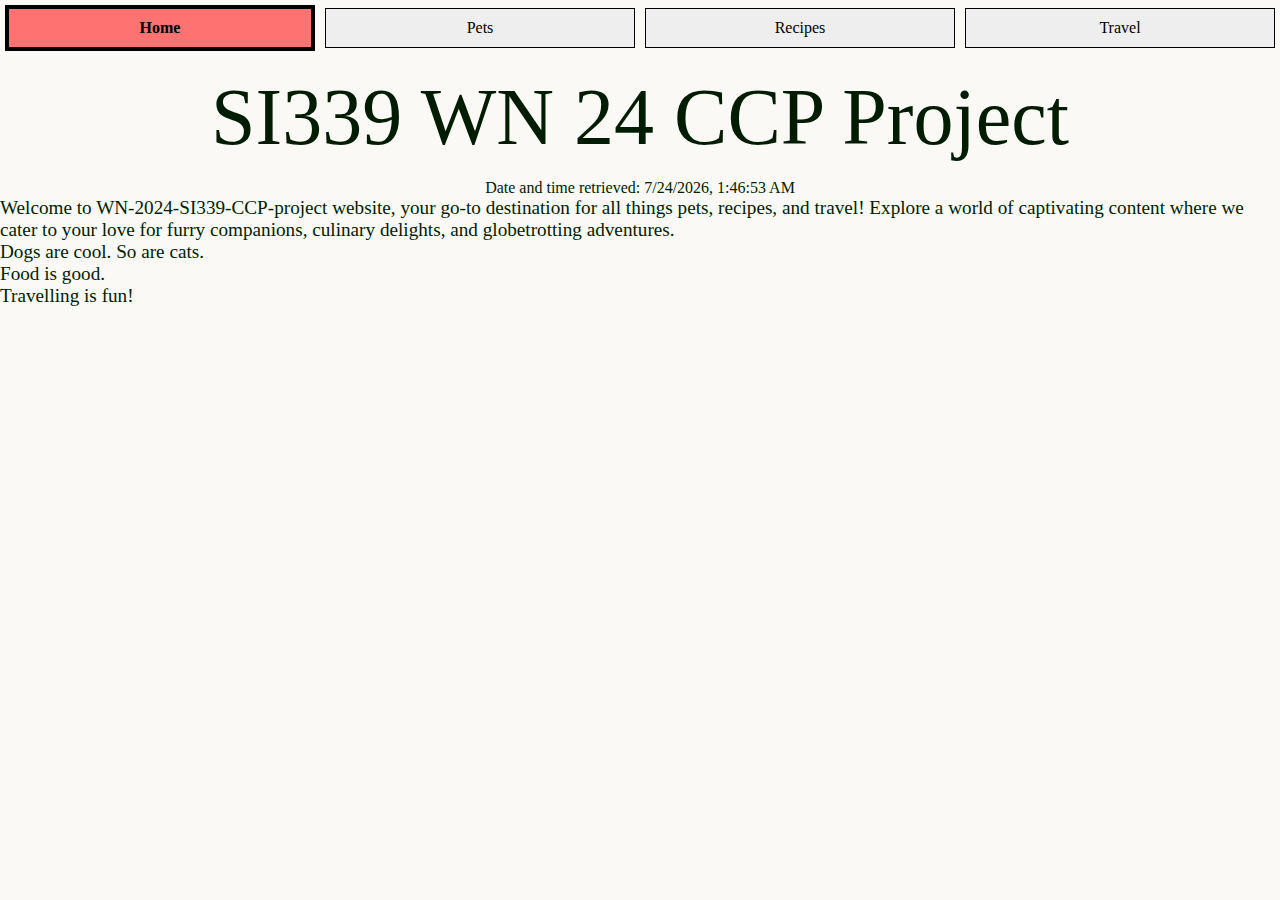
<file: index.html>
<!DOCTYPE html>
<html lang="en">
<head>
    <meta charset="UTF-8">
    <meta name="viewport" content="width=device-width, initial-scale=1.0">
    <link rel="stylesheet" href="css/html5reset.css">
    <link rel="stylesheet" href="css/style.css">
    <script src="js/script.js"></script>
    <title>Main</title>
</head>
<body>
    <header>
        <a href="#main" class="skip-to-main-link">Skip to Main Content</a>
        <nav>
            <ul>
                <li><a href="index.html" class="active">Home</a></li>
                <li><a href="pets.html">Pets</a></li>
                <li><a href="recipes.html">Recipes</a></li>
                <li><a href="travel.html">Travel</a></li>
            </ul>
        </nav>
        <h1>SI339 WN 24 CCP Project</h1>
        <p id="time"></p>
    </header>
    <main id="main">
        <div>
            <p>Welcome to WN-2024-SI339-CCP-project website, your go-to destination for all things pets, recipes, and travel! Explore a world of captivating content where we cater to your love for furry companions, culinary delights, and globetrotting adventures. </p>

        </div>

        <div>Dogs are cool. So are cats.</div>
            
            <!-- Jackie Wolf -->
    
        <div>Food is good.</div>
        <div>Travelling is fun!</div>
    </main>
    
</body>
</html>
</file>
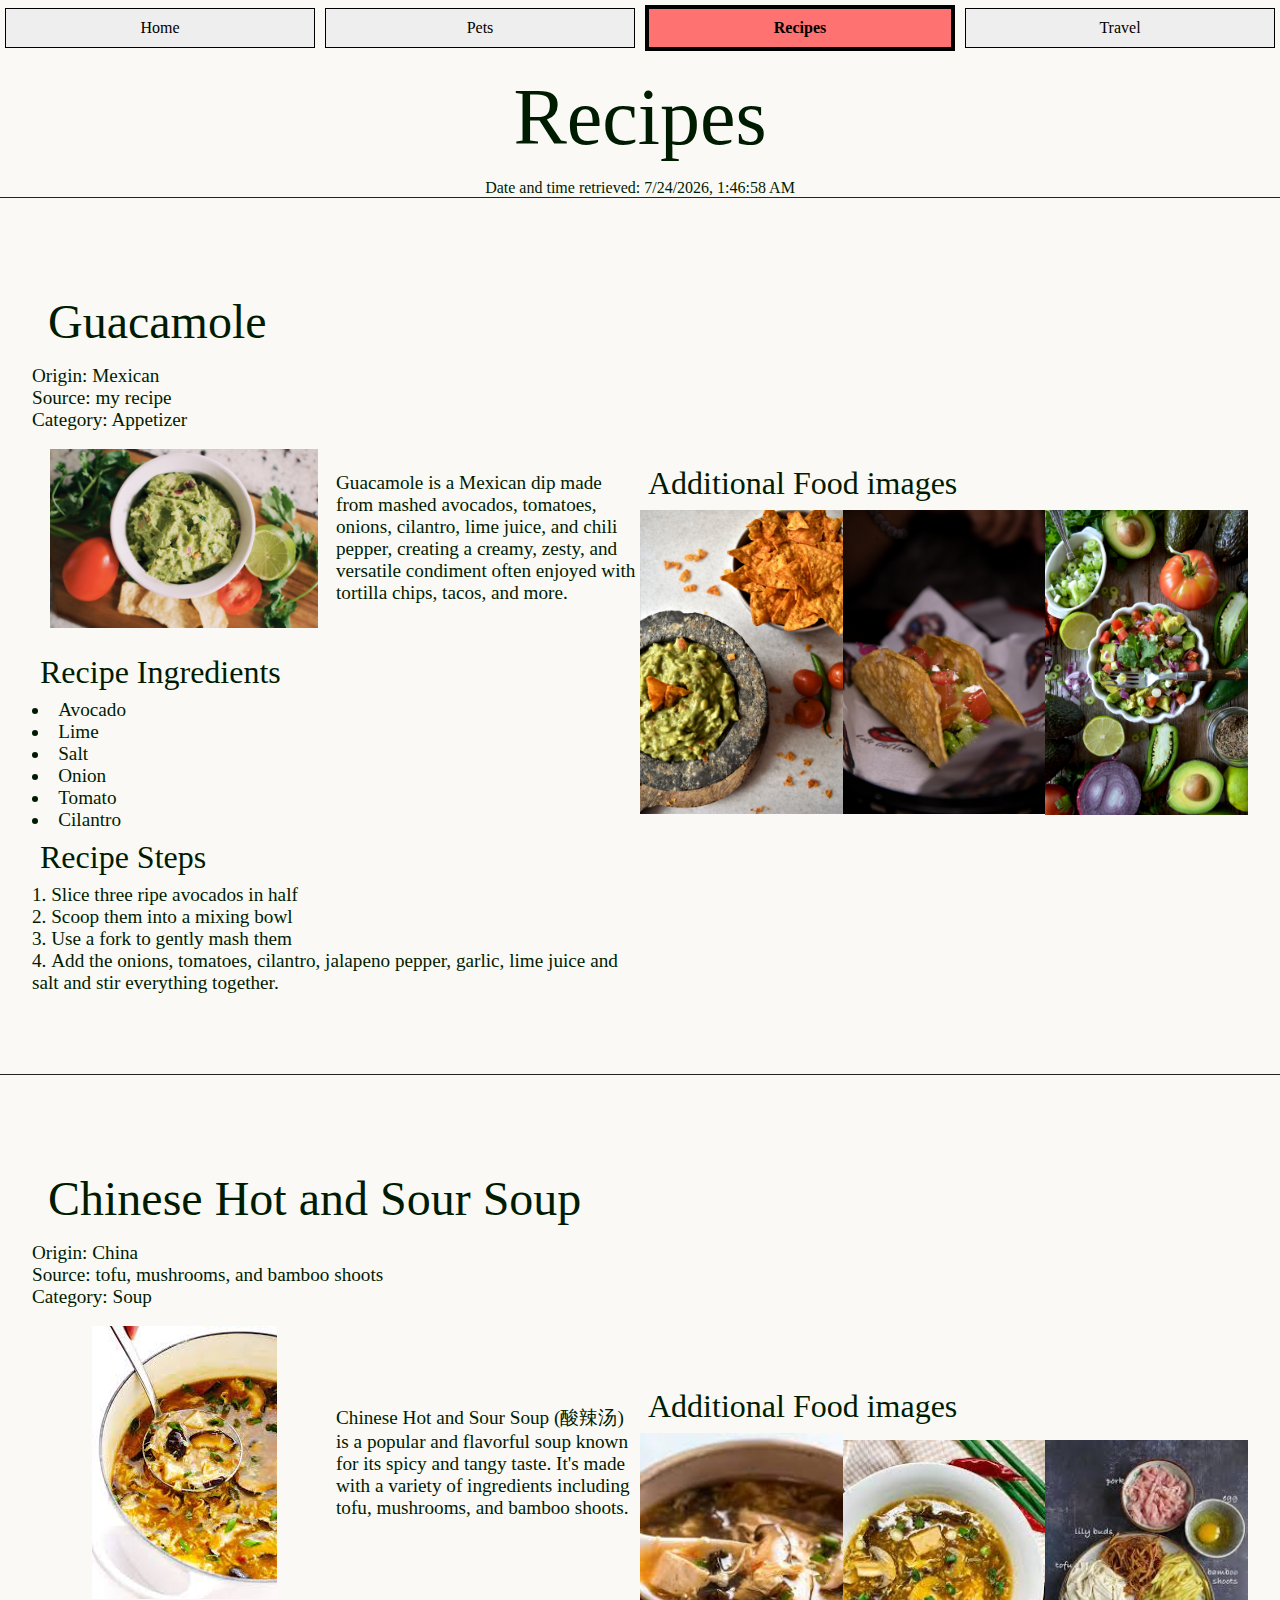
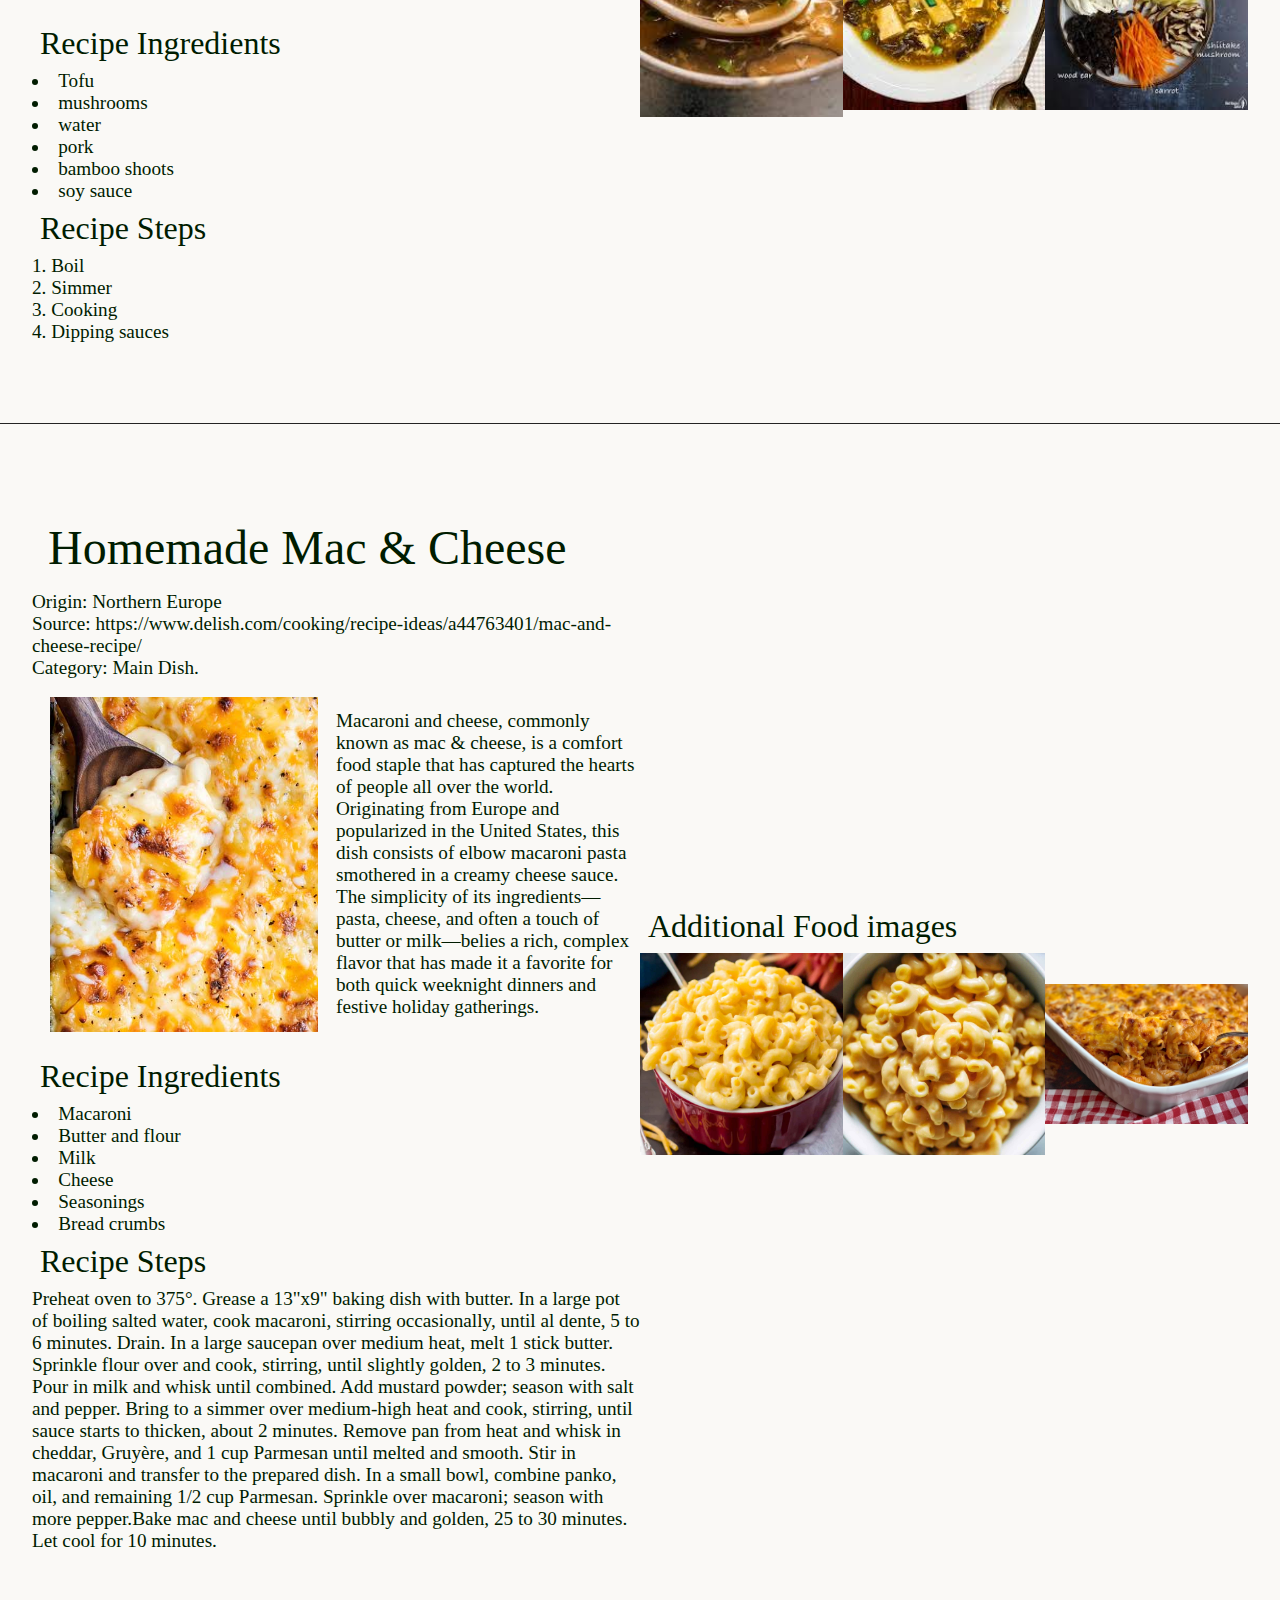
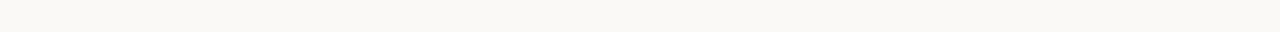
<file: recipes.html>
<!DOCTYPE html>
<html lang="en">
<head>
    <meta charset="UTF-8">
    <meta name="viewport" content="width=device-width, initial-scale=1.0">
    <link rel="stylesheet" href="css/html5reset.css">
    <link rel="stylesheet" href="css/style.css">
    <script src="js/script.js"></script>
    <title>Recipes</title>
</head>
<body>
    <header>
        <a href="#main" class="skip-to-main-link">Skip to Main Content</a>
        <nav>
            <ul>
                <li><a href="index.html">Home</a></li>
                <li><a href="pets.html">Pets</a></li>
                <li><a href="recipes.html" class="active">Recipes</a></li>
                <li><a href="travel.html">Travel</a></li>
            </ul>
        </nav>
        <h1>Recipes</h1>
        <p id="time"></p>
    </header>
    <main id="main">
        <div class="panel">
            <div class="p1">
                <h2>Guacamole</h2>
                <p><b>Origin:</b> Mexican</p>
                <p><b>Source:</b> my recipe</p>
                <p><b>Category:</b> Appetizer</p>
                <div class="main-content">
                    <div class="left">
                        <img src="images/guacamole.jpg" width="400" alt="Stock photograph of a small bowl of guacamole." class="main-image">
                    </div>
                    <div class="right">
                        <p>Guacamole is a Mexican dip made from mashed avocados, tomatoes, onions, cilantro, lime juice, and chili pepper, creating a creamy, zesty, and versatile condiment often enjoyed with tortilla chips, tacos, and more.</p>
                    </div>
                </div>
                <h3>Recipe Ingredients</h3>
                <ul>
                    <li>Avocado</li>
                    <li>Lime</li>
                    <li>Salt</li>
                    <li>Onion</li>
                    <li>Tomato</li>
                    <li>Cilantro</li>
                </ul>
                <h3>Recipe Steps</h3>
                <ol>
                    <li>Slice three ripe avocados in half</li>
                    <li>Scoop them into a mixing bowl</li>
                    <li>Use a fork to gently mash them</li>
                    <li>Add the onions, tomatoes, cilantro, jalapeno pepper, garlic, lime juice and salt and stir everything together.</li>
                </ol>
            </div>
            <div class="p2">
                <h3>Additional Food images</h3>
                <div class="photo-gallery">
                    <img src="images/avocado_chips.jpg" width="200" alt="Chips and guacamole.">
                    <img src="images/taco.jpg" width="200" alt="Guacamole in a taco.">
                    <img src="images/guacamole_2.jpg" width="200" alt="Guacamole in a bowl.">
                </div>
            </div>
            <!-- Yiran Zheng -->
        </div>
        <div class="panel">
            <div class="p1">
                <h2>Chinese Hot and Sour Soup</h2>
                <p><b>Origin:</b> China</p>
                <p><b>Source:</b> tofu, mushrooms, and bamboo shoots</p>
                <p><b>Category: Soup</b></p>
                <div class="main-content">
                    <div class="left">
                        <img src="images/ChineseHotandSourSoup1.jpg" width="400" alt="Chinese Hot and Sour Soup (酸辣汤) is a popular and flavorful soup known for its spicy and tangy taste." class="main-image">
                    </div>
                    <div class="right">
                        <p>Chinese Hot and Sour Soup (酸辣汤) is a popular and flavorful soup known for its spicy and tangy taste. It's made with a variety of ingredients including tofu, mushrooms, and bamboo shoots.</p>
                    </div>
                </div>
                <h3>Recipe Ingredients</h3>
                <ul>
                    <li>Tofu</li>
                    <li>mushrooms</li>
                    <li>water</li>
                    <li>pork</li>
                    <li>bamboo shoots</li>
                    <li>soy sauce</li>
                </ul>
                <h3>Recipe Steps</h3>
                <ol>
                    <li>Boil</li>
                    <li>Simmer</li>
                    <li>Cooking</li>
                    <li>Dipping sauces</li>
    
                </ol>
            </div>
            <div class="p2">
                <h3>Additional Food images</h3>
                <div class="photo-gallery">
                    <img src="images/ChineseHotandSourSoup2.jpg" width="200" alt="Close up picture of hot and sour soup.">
                    <img src="images/ChineseHotandSourSoup3.jpg" width="200" alt="Distant picture of hot and sour soup.">
                    <img src="images/ChineseHotandSourSoup4.jpg" width="200" alt="Individual ingredients of hot and sour soup.">
                </div>
            </div>
             <!-- Guanhua Xue -->
        </div>
        <div class="panel">
            <div class="p1">
                <h2>Homemade Mac & Cheese</h2>
                <p><b>Origin:</b> Northern Europe</p>
                <p><b>Source:</b> https://www.delish.com/cooking/recipe-ideas/a44763401/mac-and-cheese-recipe/</p>
                <p><b>Category:</b> Main Dish.</p>
                <div class="main-content">
                    <div class="left">
                        <img src="images/mac_cheese.jpg" width="400" alt="Close up imaged of mac and cheese with a crust." class="main-image">
                    </div>
                    <div class="right">
                        <p>Macaroni and cheese, commonly known as mac & cheese, is a comfort food staple that has captured the hearts of people all over the world. Originating from Europe and popularized in the United States, this dish consists of elbow macaroni pasta smothered in a creamy cheese sauce. The simplicity of its ingredients—pasta, cheese, and often a touch of butter or milk—belies a rich, complex flavor that has made it a favorite for both quick weeknight dinners and festive holiday gatherings.</p></div>
                </div>
                <h3>Recipe Ingredients</h3>
                <ul>
                    <li>Macaroni</li>
                    <li>Butter and flour</li>
                    <li>Milk</li>
                    <li>Cheese</li>
                    <li>Seasonings</li>
                    <li>Bread crumbs</li>
                </ul>
                <h3>Recipe Steps</h3>
                <p>
                    Preheat oven to 375°. Grease a 13"x9" baking dish with butter. In a large pot of boiling salted water, cook macaroni, stirring occasionally, until al dente, 5 to 6 minutes. Drain. 
                    In a large saucepan over medium heat, melt 1 stick butter. Sprinkle flour over and cook, stirring, until slightly golden, 2 to 3 minutes. Pour in milk and whisk until combined. Add mustard powder; season with salt and pepper. Bring to a simmer over medium-high heat and cook, stirring, until sauce starts to thicken, about 2 minutes.
                    Remove pan from heat and whisk in cheddar, Gruyère, and 1 cup Parmesan until melted and smooth. Stir in macaroni and transfer to the prepared dish.
                    In a small bowl, combine panko, oil, and remaining 1/2 cup Parmesan. Sprinkle over macaroni; season with more pepper.
                    ​​Bake mac and cheese until bubbly and golden, 25 to 30 minutes. Let cool for 10 minutes.
                </p>
            </div>
            <div class="p2">
                <h3>Additional Food images</h3>
                <div class="photo-gallery">
                    <img src="images/mac_cheese2.jpg" width="200" alt="Instant cook mac and cheese, allows you to eat within five minutes.">
                    <img src="images/mac_cheese3.jpg" width="200" alt="Well-cooked mac and cheese with a full load of cheese.">
                    <img src="images/mac_cheese4.jpg" width="200" alt="Mac and cheese cooked in a nice cookware.">
                </div>
            </div>
            <!-- Linghao Shi -->
        </div>
    </main>
</body>
</html>
</file>
<file: css/style.css>
/* Skip to main content CSS */
.skip-to-main-link {
    position: absolute;
    left: -9999px;
    opacity: 0;
}
.skip-to-main-link:focus {
    left: 50%;
    transform: translateX(-50%);
    opacity: 1;
    z-index: 9999;
    top: 1rem; /* Provide enough top padding for readability */
    height: auto;
    width: auto;
    padding: 0.5rem 1rem; /* Consistent with common button/link padding */
    background-color: #f0f0f0; /* Light background for better contrast */
    border: 1px solid #ccc; /* Subtle border for emphasis */
    border-radius: 4px; /* Slightly rounded corners for accessibility and aesthetics */
    line-height: 1.5; /* Consistent line height for readability */
}

/* Navigation bar */
nav ul {
    display: grid;
    grid-template-columns: 1fr 1fr 1fr 1fr;
    justify-items: center; /* Center horizontal items */
    align-items: center; /* Center vertical items */
    list-style: none; /* Remove default list styling */
}
nav ul li {
    display: inline-block;
    width: 100%;
    padding: 5px;
}
nav ul li a {    
    display: inline-block;
    width: 100%;

    text-align: center;
    padding: 10px;
    border: 1px solid black;

    /* Remove default link styling */
    text-decoration: none;
    color: #000;
    
    background-color: #eee;
    /* Add cursor pointer for button-like behavior */
    cursor: pointer;
}
nav ul li a.active {
    background-color: #ff7272;
    font-weight: bold;
    border: 4px solid black;
}

/* Normal stuff */
* {
    font-family: Georgia, Cambria, "Times New Roman", Times, serif;
    color: #001c00;
    font-size: 1.2rem;
}

body {
    background-color: rgb(250, 249, 246);
}

h1 {
    font-size: 5rem;
    text-align: center;
    padding: 1rem;
}
h2 {
    font-size: 3rem;
    padding: 1rem;
}
h3 {
    font-size: 2rem;
    padding: 0.5rem;
}

main {
    margin: auto;
    width: 100%;
}

.photo-gallery {
    width: 100%;
    display: grid;
    grid-template-columns: 1fr 1fr;

    align-items: center;
    justify-items: center;
}

.panel {
    padding: 80px 32px;
    border-top: 1px solid #242424;
}

.panel .main-image {
    padding: 18px;
}

/* remove reset */
ul { 
    list-style-type: disc; 
    list-style-position: inside; 
 }
 ol { 
    list-style-type: decimal; 
    list-style-position: inside; 
 }
 ul ul, ol ul { 
    list-style-type: circle; 
    list-style-position: inside; 
    margin-left: 15px; 
 }
 ol ol, ul ol { 
    list-style-type: lower-latin; 
    list-style-position: inside; 
    margin-left: 15px; 
 }

 /* Media query to pause gifs */
 @media (prefers-reduced-motion: reduce) {
    img[src$=".gif"] {
        animation-play-state: paused;
    }
}

img {
    transition:transform 0.1s ease;
    width: 100%;
}

img:hover {
    transform: scale(1.6);
}

/* portrait tablets, portrait iPad, landscape e-readers, landscape 800x480 or 854x480 phones */ 
@media (min-width:641px) {
    .main-content {
        display: grid;
        grid-template-columns: 1fr 1fr;
    }
    .main-content .left {
        grid-column: 1 / span 1;
        display: grid;
        justify-content: center;
        align-items: center;
    }
    .main-content .right {
        grid-column: 2 / span 1;
        display: grid;
        justify-content: center;
        align-items: center;
    }
    .photo-gallery {
        grid-template-columns: 1fr 1fr 1fr;
    }
}

/* Large devices */
@media only screen and (min-width: 1180px) {
    .panel {
        display: grid;
        grid-template-columns: 1fr 1fr;
        max-width: 1600px;
        align-items: center;
    }
    .p1, .p2 {
        max-width: 700px;
    }
    main {
        display: grid;
        justify-content: center;
    }
}
#time {
    text-align: center;
}
</file>
